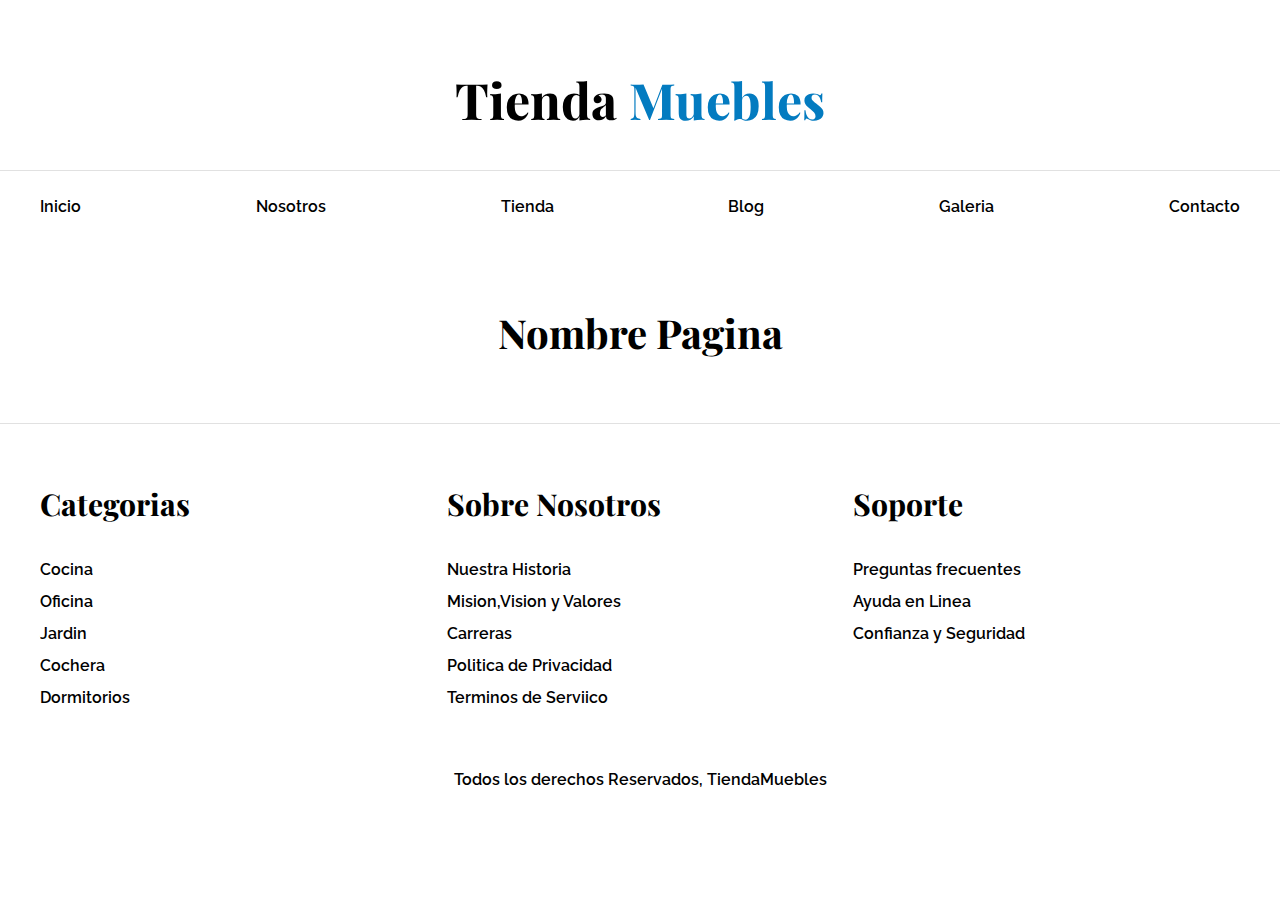
<file: base.html>
<!DOCTYPE html>
<html lang="en">
<head>
    <meta charset="UTF-8">
    <meta name="viewport" content="width=device-width, initial-scale=1.0">
    <link rel="stylesheet" href="css/normalize.css">
    <link rel="stylesheet" href="css/style.css">
    <title>Aprendiendo html</title>
</head>
<body>
    <header>
        <h1 class="nombre-sitio">Tienda <span>Muebles</span></h1>
    </header>
    <div class="contenedor-navegacion">
        <nav class="nav-principal contenedor">
            <a class="enlace" href="index.html">Inicio</a>
            <a class="enlace" href="nosotros.html">Nosotros</a>
            <a class="enlace" href="tienda.html">Tienda</a>
            <a class="enlace" href="blog.html">Blog</a>
            <a class="enlace" href="galeria.html">Galeria</a>
            <a class="enlace" href="contacto.html">Contacto</a>
        </nav>
    </div>
    <main class="contenido-principal contenedor">
        <!-- esto es la parte importante el main esto ayudara a los navegadores -->
        <h2 class="text-center">Nombre Pagina</h2>
    </main>

    <footer class="site-footer">
          <div class="grid-footer contenedor">
            <div >
                <h3>Categorias</h3>
                <nav class="footer-menu">
                    <a href="">Cocina</a>
                    <a href="">Oficina</a>
                    <a href="">Jardin</a>
                    <a href="">Cochera</a>
                    <a href="">Dormitorios</a>
                </nav>
            </div>
            <div >
                <h3>Sobre Nosotros</h3>
                <nav class="footer-menu">
                    <a href="">Nuestra Historia</a>
                    <a href="">Mision,Vision y Valores</a>
                    <a href="">Carreras</a>
                    <a href="">Politica de Privacidad</a>
                    <a href="">Terminos de Serviico</a>
                </nav>
            </div>
            <div>
                <h3>Soporte</h3>
                <nav class="footer-menu">
                    <a href="">Preguntas frecuentes</a>
                    <a href="">Ayuda en Linea</a>
                    <a href="">Confianza y Seguridad</a>
                </nav>
            </div>
          </div>
          <p class="copyright">Todos los derechos Reservados,
            TiendaMuebles</p>
    </footer>
</body>
</html>
</file>
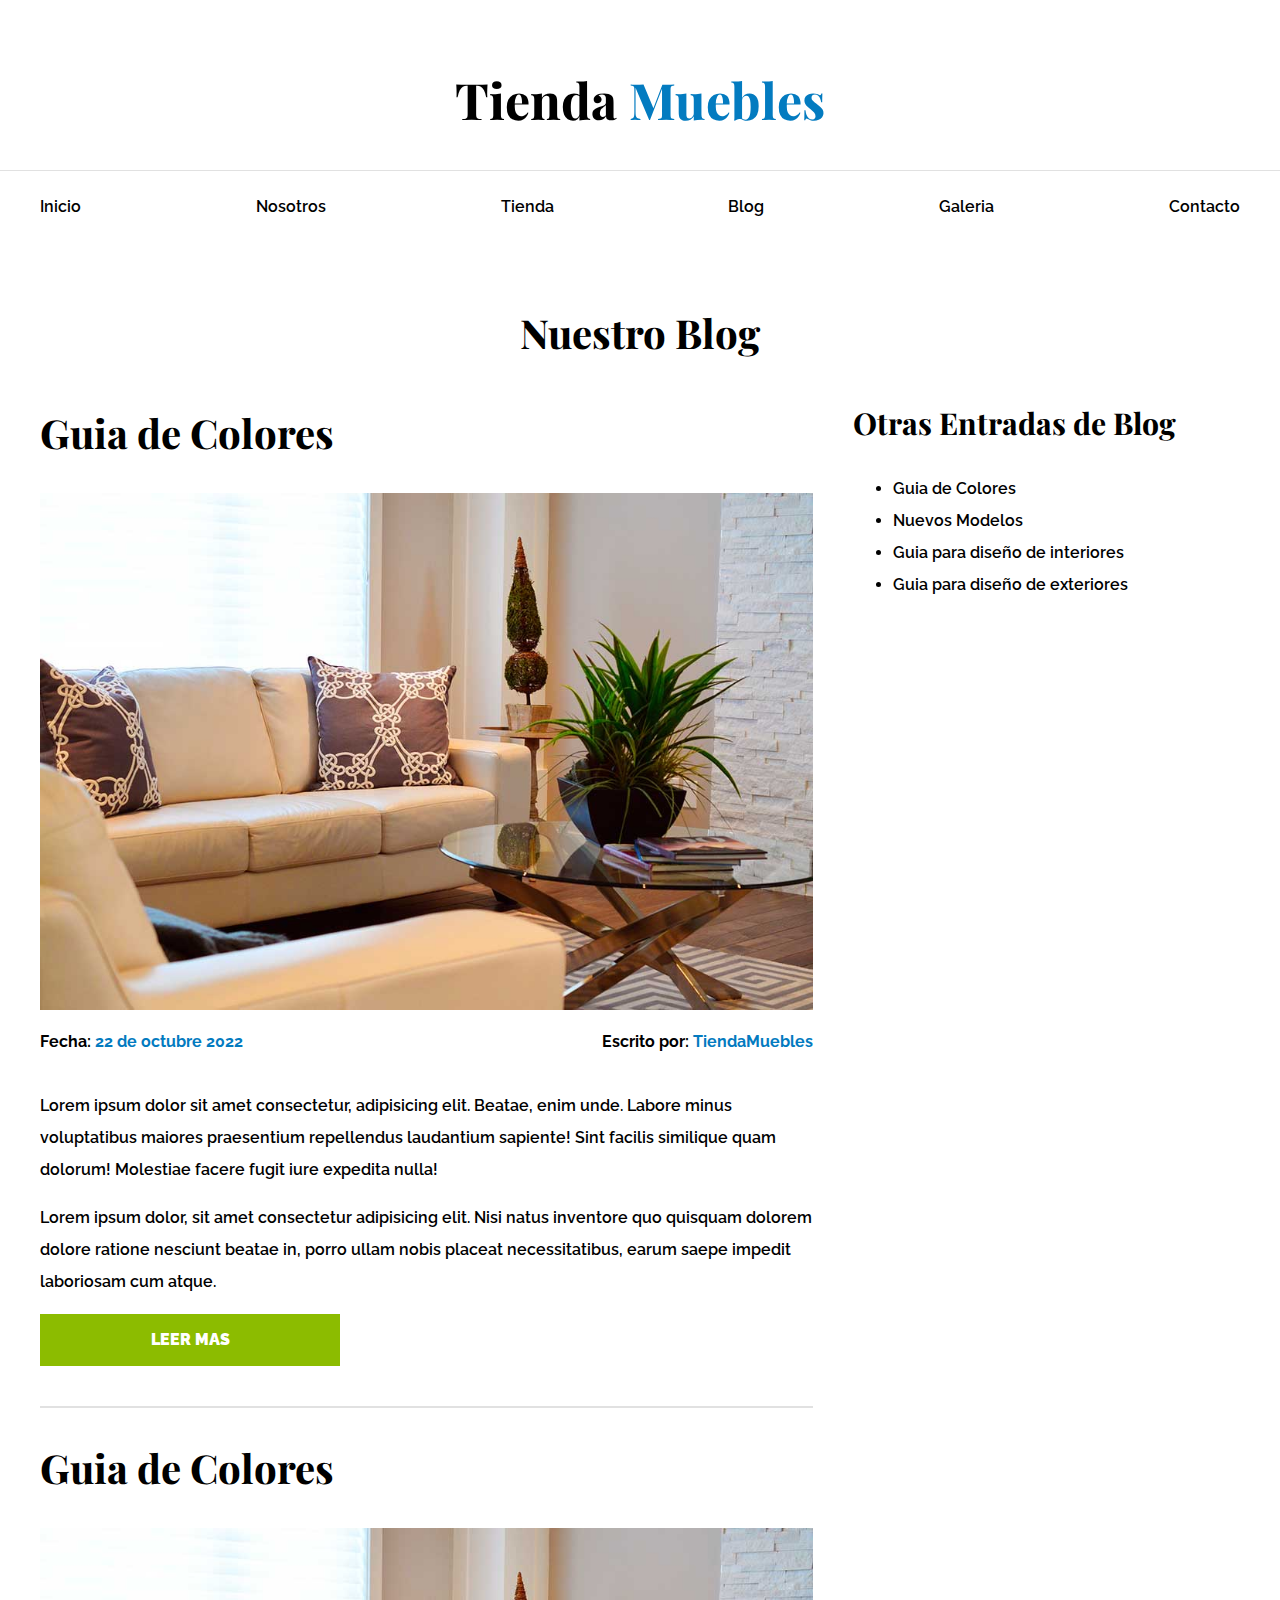
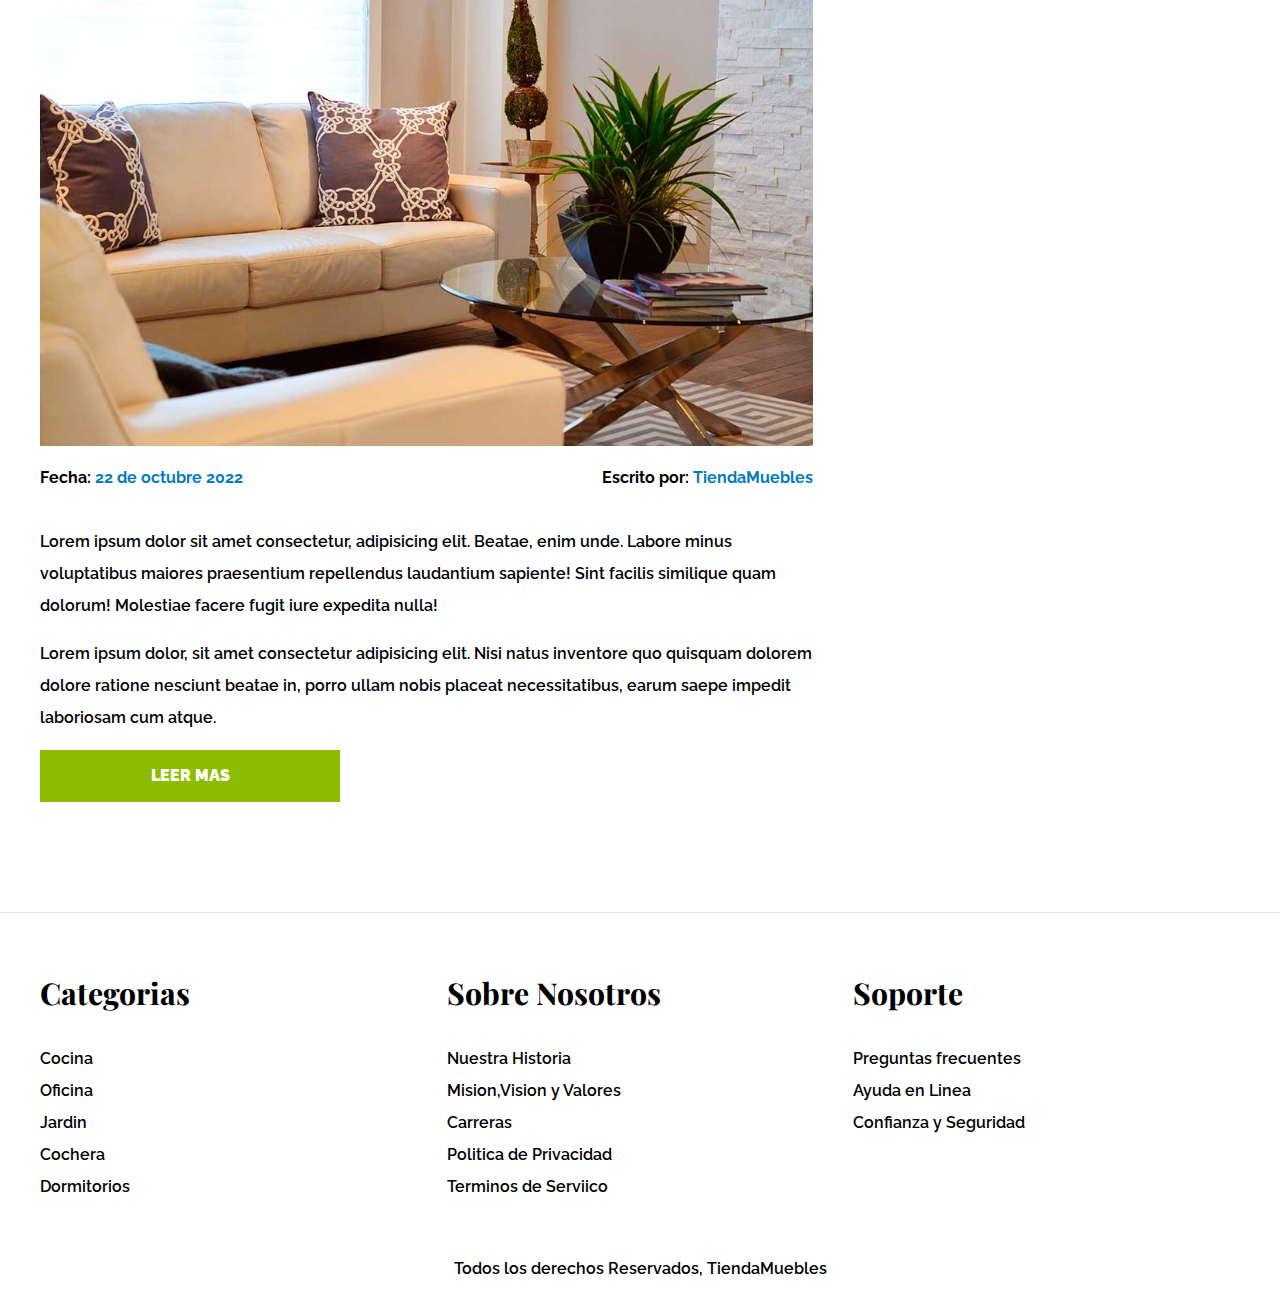
<file: blog.html>
<!DOCTYPE html>
<html lang="en">
<head>
    <meta charset="UTF-8">
    <meta name="viewport" content="width=device-width, initial-scale=1.0">
    <link rel="stylesheet" href="css/normalize.css">
    <link rel="stylesheet" href="css/style.css">
    <title>Aprendiendo html</title>
</head>
<body>
    <header>
        <h1 class="nombre-sitio">Tienda <span>Muebles</span></h1>
    </header>
    <div class="contenedor-navegacion">
        <nav class="nav-principal contenedor">
            <a class="enlace" href="index.html">Inicio</a>
            <a class="enlace" href="nosotros.html">Nosotros</a>
            <a class="enlace" href="tienda.html">Tienda</a>
            <a class="enlace" href="blog.html">Blog</a>
            <a class="enlace" href="galeria.html">Galeria</a>
            <a class="enlace" href="contacto.html">Contacto</a>
        </nav>
    </div>
    <main class="contenido-principal contenedor">
        <!-- esto es la parte importante el main esto ayudara a los navegadores -->
        <h2 class="text-center">Nuestro Blog</h2>
        <section class="contenedor-blog">
            <div class="blog">
                <article class="entrada">
                        <h2>Guia de Colores</h2>
                        <div class="imagen">
                            <img src="./Img/nosotros.jpg" alt="Imagen blog">
                        </div>
                        <div class="contenido-blog">
                            <div class="entrada-meta">
                                <p>Fecha: <span>22 de octubre 2022</span></p>
                                <p>Escrito por: <span>TiendaMuebles</span></p>
                            </div>
                            <div class="entrada-blog">
                                <p>Lorem ipsum dolor sit amet consectetur, adipisicing elit. Beatae, enim unde. Labore minus voluptatibus maiores praesentium repellendus laudantium sapiente! Sint facilis similique quam dolorum! Molestiae facere fugit iure expedita nulla!</p>
                                <p>Lorem ipsum dolor, sit amet consectetur adipisicing elit. Nisi natus inventore quo quisquam dolorem dolore ratione nesciunt beatae in, porro ullam nobis placeat necessitatibus, earum saepe impedit laboriosam cum atque.</p>
                            </div>
                            <a href="entrada.html" class="btn max-width-30">Leer mas</a>
                     </div>
                </article>
                
                <article class="entrada">
                    <h2>Guia de Colores</h2>
                    <div class="imagen">
                        <img src="./Img/nosotros.jpg" alt="Imagen blog">
                    </div>
                    <div class="contenido-blog">
                        <div class="entrada-meta">
                            <p>Fecha: <span>22 de octubre 2022</span></p>
                            <p>Escrito por: <span>TiendaMuebles</span></p>
                        </div>
                        <div class="entrada-blog">
                            <p>Lorem ipsum dolor sit amet consectetur, adipisicing elit. Beatae, enim unde. Labore minus voluptatibus maiores praesentium repellendus laudantium sapiente! Sint facilis similique quam dolorum! Molestiae facere fugit iure expedita nulla!</p>
                            <p>Lorem ipsum dolor, sit amet consectetur adipisicing elit. Nisi natus inventore quo quisquam dolorem dolore ratione nesciunt beatae in, porro ullam nobis placeat necessitatibus, earum saepe impedit laboriosam cum atque.</p>
                        </div>
                        <a href="entrada.html" class="btn max-width-30">Leer mas</a>
                    </div>
                </article>
            </div>
            <aside >
                 <h3>Otras Entradas de Blog</h3>
                 <ul>
                    <li> <a href="entrada.html">Guia de Colores</a></li>
                    <li> <a href="entrada.html">Nuevos Modelos</a></li>
                    <li> <a href="entrada.html">Guia para diseño de interiores</a></li>
                    <li> <a href="entrada.html">Guia para diseño de exteriores</a></li>
            </aside>
        </section>
    </main>

    <footer class="site-footer">
          <div class="grid-footer contenedor">
            <div >
                <h3>Categorias</h3>
                <nav class="footer-menu">
                    <a href="">Cocina</a>
                    <a href="">Oficina</a>
                    <a href="">Jardin</a>
                    <a href="">Cochera</a>
                    <a href="">Dormitorios</a>
                </nav>
            </div>
            <div >
                <h3>Sobre Nosotros</h3>
                <nav class="footer-menu">
                    <a href="">Nuestra Historia</a>
                    <a href="">Mision,Vision y Valores</a>
                    <a href="">Carreras</a>
                    <a href="">Politica de Privacidad</a>
                    <a href="">Terminos de Serviico</a>
                </nav>
            </div>
            <div>
                <h3>Soporte</h3>
                <nav class="footer-menu">
                    <a href="">Preguntas frecuentes</a>
                    <a href="">Ayuda en Linea</a>
                    <a href="">Confianza y Seguridad</a>
                </nav>
            </div>
          </div>
          <p class="copyright">Todos los derechos Reservados,
            TiendaMuebles</p>
    </footer>
</body>
</html>
</file>
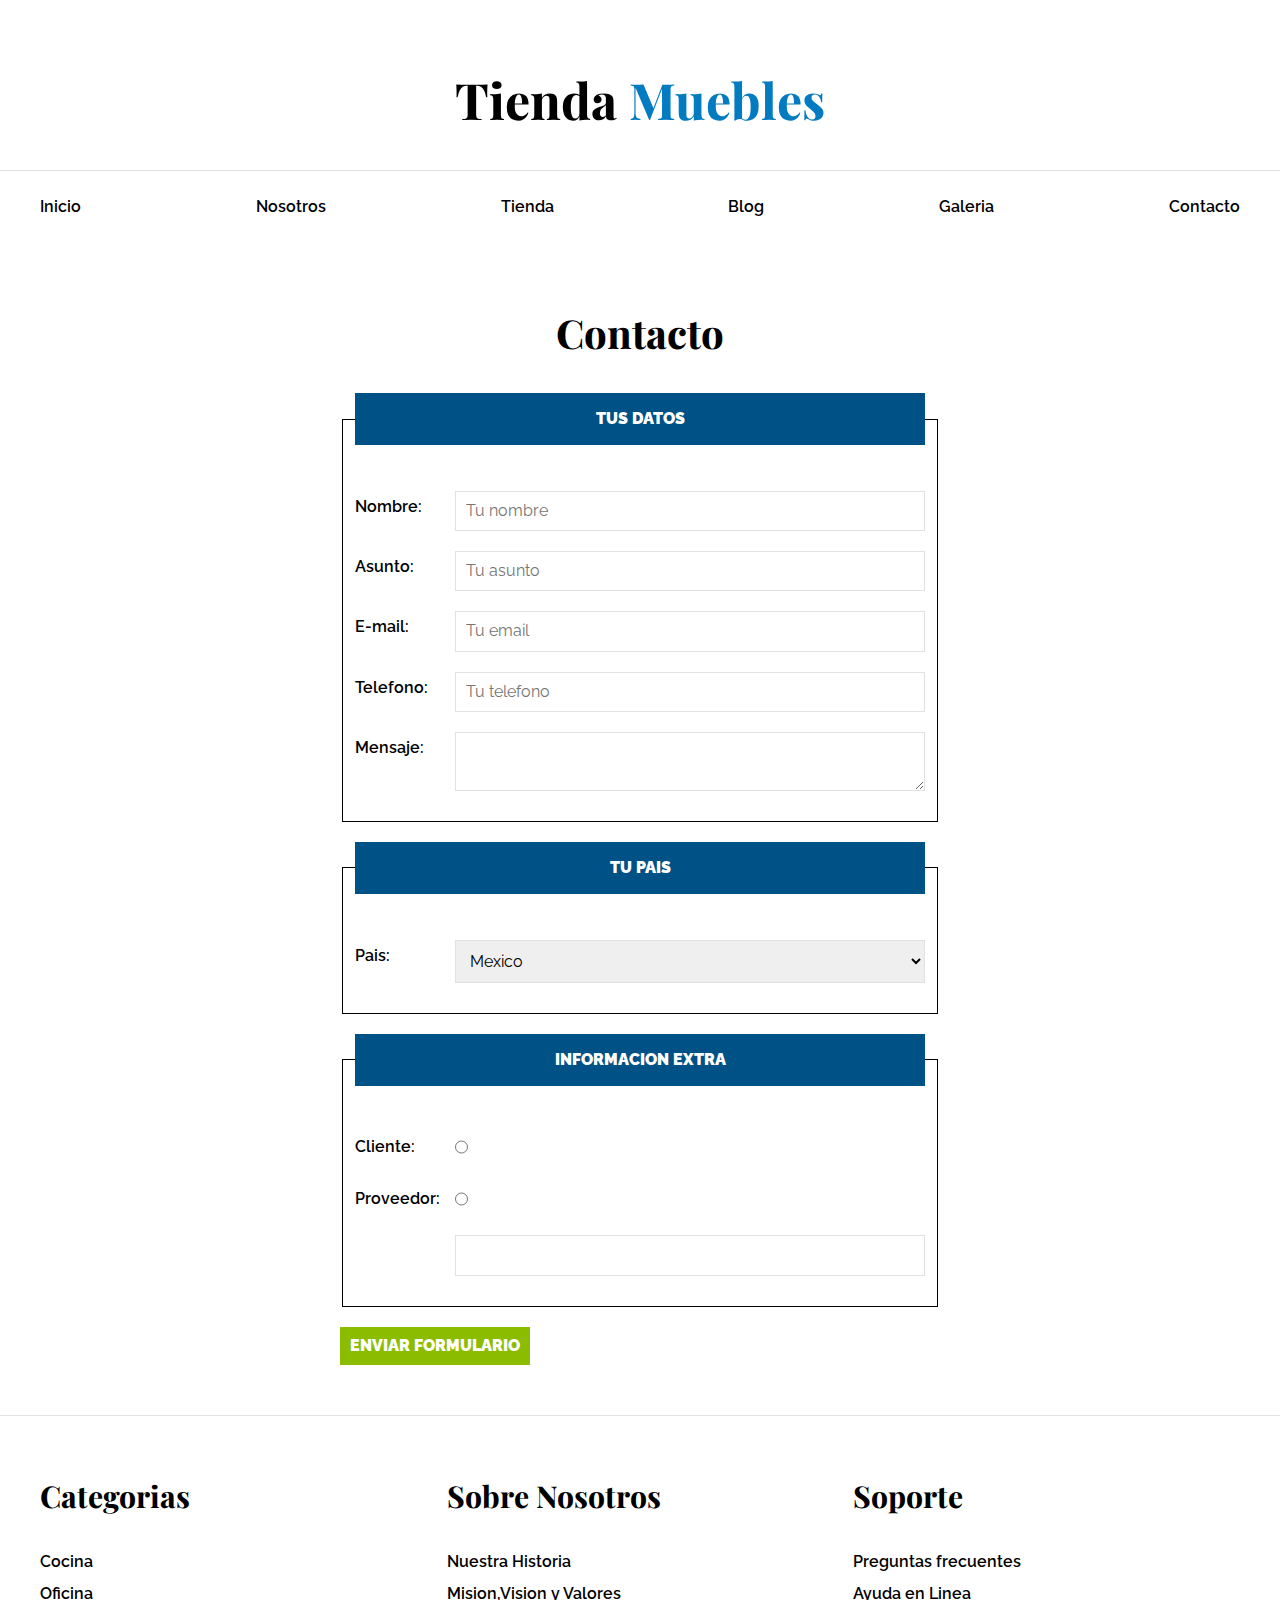
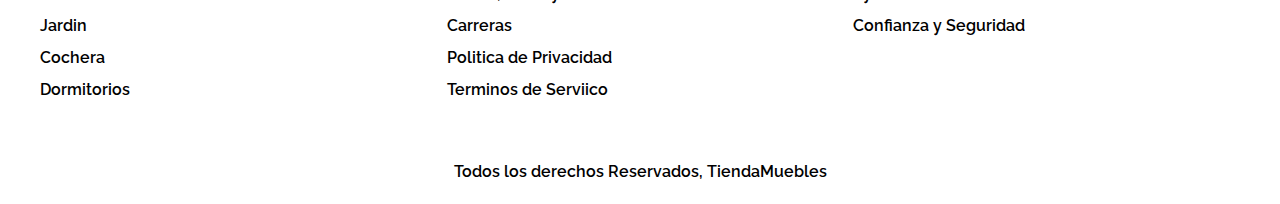
<file: contacto.html>
<!DOCTYPE html>
<html lang="en">
<head>
    <meta charset="UTF-8">
    <meta name="viewport" content="width=device-width, initial-scale=1.0">
    <link rel="stylesheet" href="css/normalize.css">
    <link rel="stylesheet" href="css/style.css">
    <title>Aprendiendo html</title>
</head>
<body>
    <header>
        <h1 class="nombre-sitio">Tienda <span>Muebles</span></h1>
    </header>
    <div class="contenedor-navegacion">
        <nav class="nav-principal contenedor">
            <a class="enlace" href="index.html">Inicio</a>
            <a class="enlace" href="nosotros.html">Nosotros</a>
            <a class="enlace" href="tienda.html">Tienda</a>
            <a class="enlace" href="blog.html">Blog</a>
            <a class="enlace" href="galeria.html">Galeria</a>
            <a class="enlace" href="contacto.html">Contacto</a>
        </nav>
    </div>
    <main class="contenido-principal contenedor">
        <!-- esto es la parte importante el main esto ayudara a los navegadores -->
        <h2 class="text-center">Contacto</h2>
        <form class="formulario">
            <fieldset>
                <legend>tus datos</legend>
                <div class="campo">
                    <label for="nombre">Nombre:</label>
                    <input id="nombre" type="text" placeholder="Tu nombre" required>
                </div>
                <div class="campo">
                    <label for="asunto">Asunto:</label>
                    <input id="asunto" type="text" placeholder="Tu asunto">
                </div>
                <div class="campo">
                    <label for="email">E-mail:</label>
                    <input id="email" type="email" placeholder="Tu email">
                </div>
                <div class="campo">
                    <label for="tel">Telefono:</label>
                    <input id="tel" type="tel" placeholder="Tu telefono">
                </div>
                <div class="campo">
                    <label for="mensaje">Mensaje:</label>
                    <textarea name="mensaje" id="mensaje">

                    </textarea>
                </div>
            </fieldset>
            <fieldset>
                <legend>Tu pais</legend>
                <div class="campo">
                    <label for="pais">Pais:</label>
                    <select id="pais">
                        <option disabled>--seleccione--</option>
                        <option value="mx" selected>Mexico</option>
                        <option value="ar" >Argentina</option>
                        <option value="co">Colombia</option>
                        <option value="cl">Chile</option>
                    </select>
                </div>
            </fieldset>
            <fieldset>
             <legend>Informacion extra</legend>
             <div class="campo">
                <label for="cliente">Cliente:</label>
                <input type="radio" id="cliente" name="tipo" value="cliente">
             </div>
             <div class="campo">
                 <label for="proveedor">Proveedor:</label>
                 <input id="proveedor" type="radio" name="tipo" value="proveedor">
             </div>
             <div class="campo">
                <label for="categoria"Categoria de Interes></label>
                <input list="categorias" name="categorias">
                <datalist id="categorias">
                        <option value="Cocina">
                        <option value="Exterior">
                        <option value="Recamaras">
                        <option value="Oficina">    
                </datalist>
             </div>
            </fieldset>
            <input type="submit" class="btn" value="Enviar Formulario">
        </form>
    </main>

    <footer class="site-footer">
          <div class="grid-footer contenedor">
            <div >
                <h3>Categorias</h3>
                <nav class="footer-menu">
                    <a href="">Cocina</a>
                    <a href="">Oficina</a>
                    <a href="">Jardin</a>
                    <a href="">Cochera</a>
                    <a href="">Dormitorios</a>
                </nav>
            </div>
            <div >
                <h3>Sobre Nosotros</h3>
                <nav class="footer-menu">
                    <a href="">Nuestra Historia</a>
                    <a href="">Mision,Vision y Valores</a>
                    <a href="">Carreras</a>
                    <a href="">Politica de Privacidad</a>
                    <a href="">Terminos de Serviico</a>
                </nav>
            </div>
            <div>
                <h3>Soporte</h3>
                <nav class="footer-menu">
                    <a href="">Preguntas frecuentes</a>
                    <a href="">Ayuda en Linea</a>
                    <a href="">Confianza y Seguridad</a>
                </nav>
            </div>
          </div>
          <p class="copyright">Todos los derechos Reservados,
            TiendaMuebles</p>
    </footer>
</body>
</html>
</file>
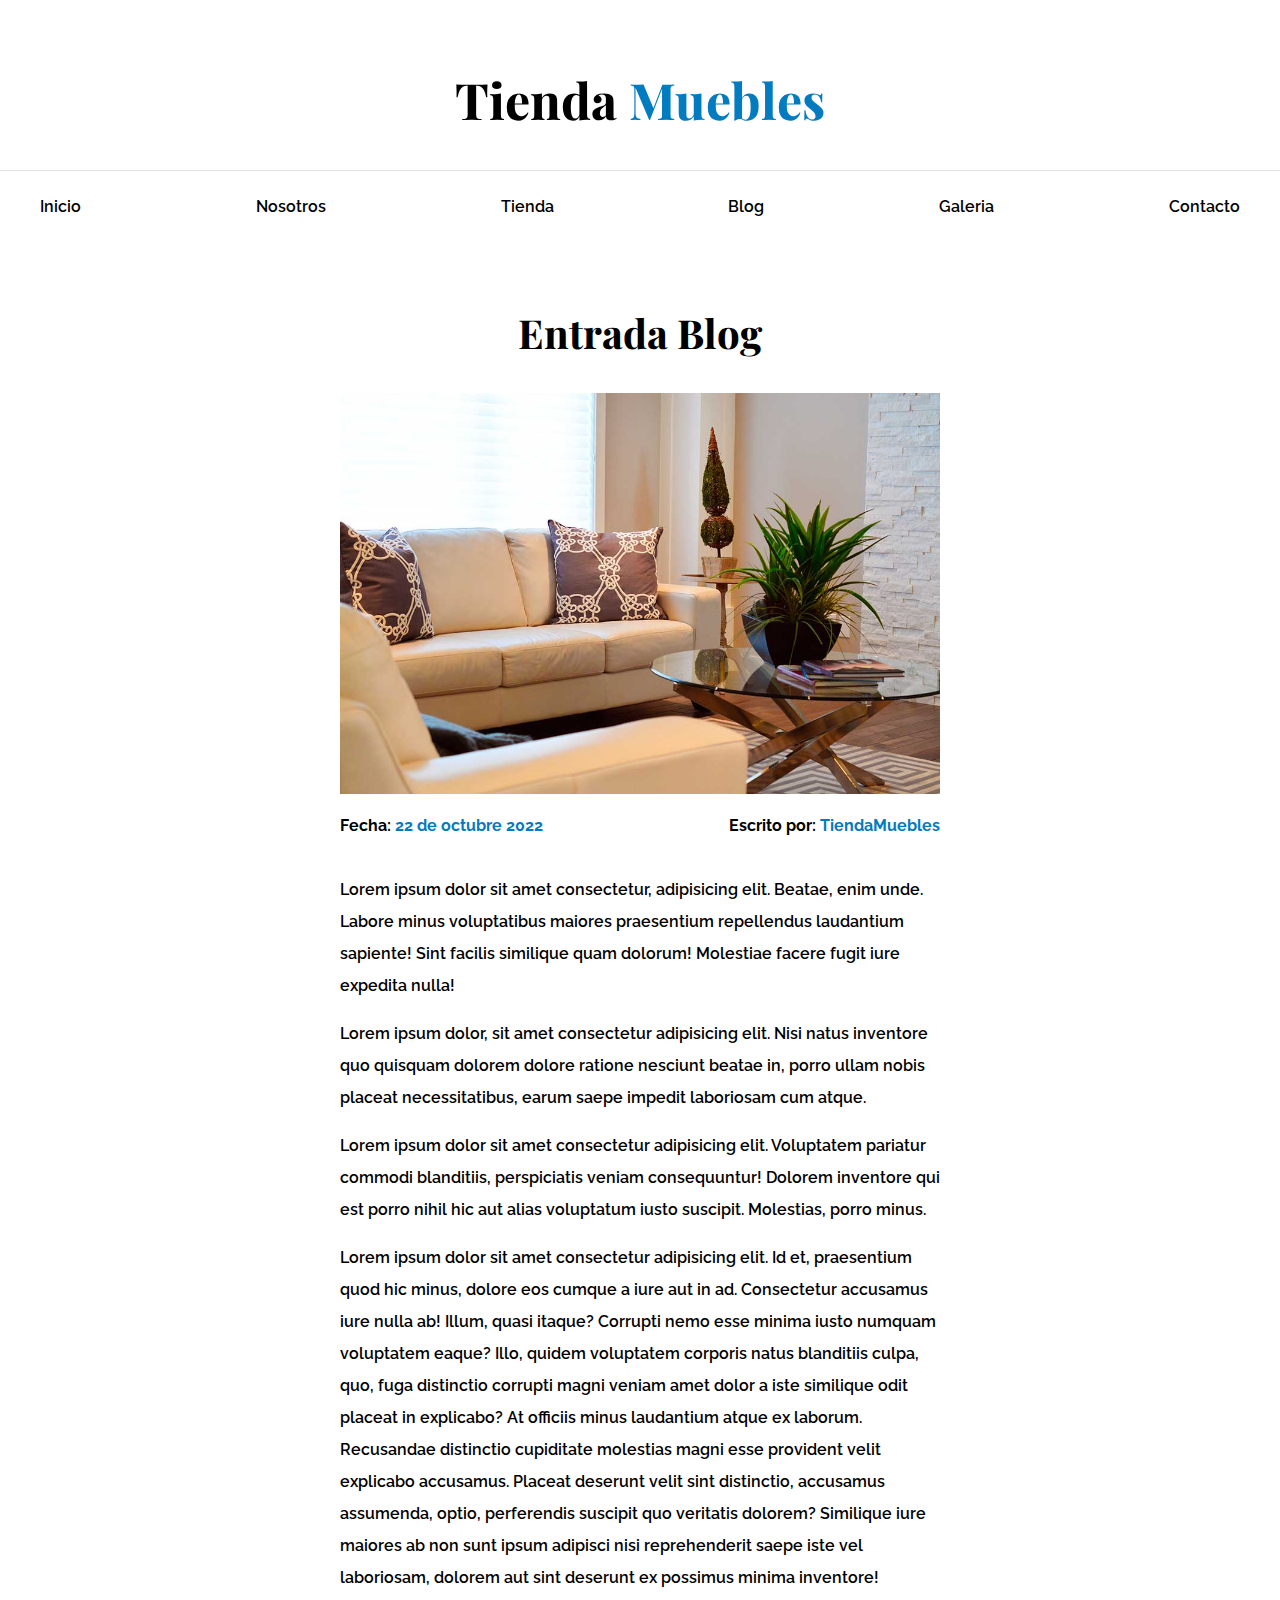
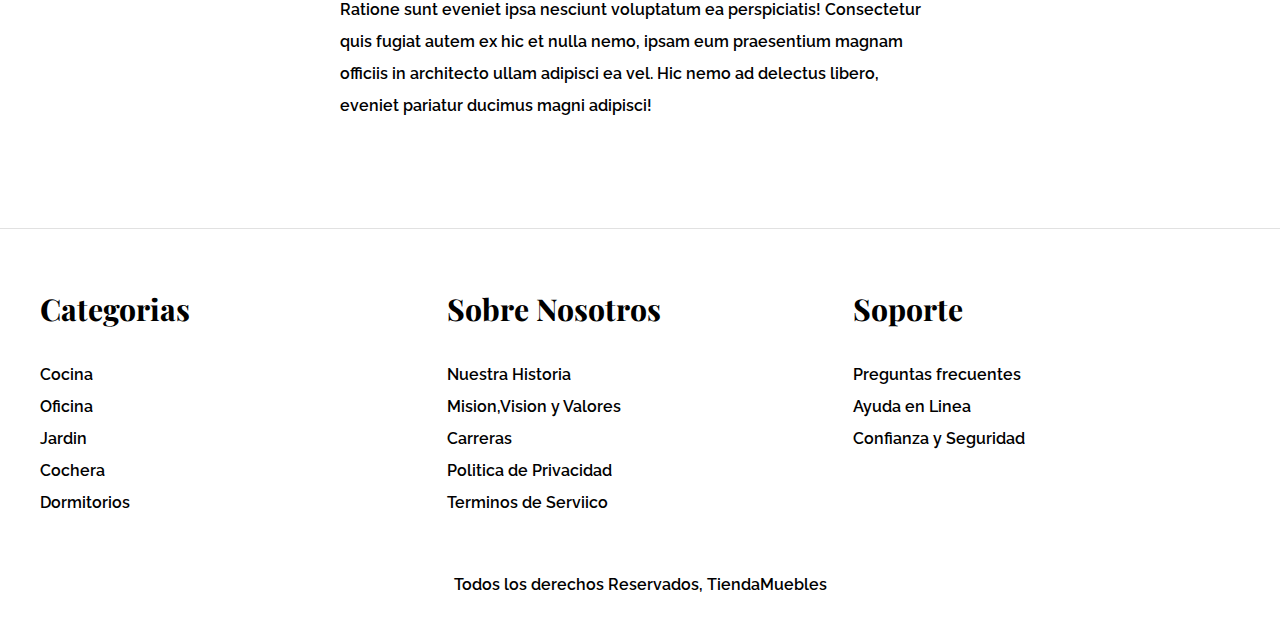
<file: entrada.html>
<!DOCTYPE html>
<html lang="en">
<head>
    <meta charset="UTF-8">
    <meta name="viewport" content="width=device-width, initial-scale=1.0">
    <link rel="stylesheet" href="css/normalize.css">
    <link rel="stylesheet" href="css/style.css">
    <title>Aprendiendo html</title>
</head>
<body>
    <header>
        <h1 class="nombre-sitio">Tienda <span>Muebles</span></h1>
    </header>
    <div class="contenedor-navegacion">
        <nav class="nav-principal contenedor">
            <a class="enlace" href="index.html">Inicio</a>
            <a class="enlace" href="nosotros.html">Nosotros</a>
            <a class="enlace" href="tienda.html">Tienda</a>
            <a class="enlace" href="blog.html">Blog</a>
            <a class="enlace" href="galeria.html">Galeria</a>
            <a class="enlace" href="contacto.html">Contacto</a>
        </nav>
    </div>
    <main class="contenido-principal contenedor">
        <!-- esto es la parte importante el main esto ayudara a los navegadores -->
        <h2 class="text-center">Entrada Blog</h2>
        <article class="entrada contenido-entrada-blog">
            <div class="imagen">
                <img src="./Img/nosotros.jpg" alt="Imagen blog">
            </div>
            <div class="entrada-meta">
                <p>Fecha: <span>22 de octubre 2022</span></p>
                <p>Escrito por: <span>TiendaMuebles</span></p>
            </div>
            <div class="entrada-blog">
                <p>Lorem ipsum dolor sit amet consectetur, adipisicing elit. Beatae, enim unde. Labore minus voluptatibus maiores praesentium repellendus laudantium sapiente! Sint facilis similique quam dolorum! Molestiae facere fugit iure expedita nulla!</p>
                <p>Lorem ipsum dolor, sit amet consectetur adipisicing elit. Nisi natus inventore quo quisquam dolorem dolore ratione nesciunt beatae in, porro ullam nobis placeat necessitatibus, earum saepe impedit laboriosam cum atque.</p>
                <p>Lorem ipsum dolor sit amet consectetur adipisicing elit. Voluptatem pariatur commodi blanditiis, perspiciatis veniam consequuntur! Dolorem inventore qui est porro nihil hic aut alias voluptatum iusto suscipit. Molestias, porro minus.</p>
                <p>Lorem ipsum dolor sit amet consectetur adipisicing elit. Id et, praesentium quod hic minus, dolore eos cumque a iure aut in ad. Consectetur accusamus iure nulla ab! Illum, quasi itaque?
                Corrupti nemo esse minima iusto numquam voluptatem eaque? Illo, quidem voluptatem corporis natus blanditiis culpa, quo, fuga distinctio corrupti magni veniam amet dolor a iste similique odit placeat in explicabo?
                At officiis minus laudantium atque ex laborum. Recusandae distinctio cupiditate molestias magni esse provident velit explicabo accusamus. Placeat deserunt velit sint distinctio, accusamus assumenda, optio, perferendis suscipit quo veritatis dolorem?
                Similique iure maiores ab non sunt ipsum adipisci nisi reprehenderit saepe iste vel laboriosam, dolorem aut sint deserunt ex possimus minima inventore! Ratione sunt eveniet ipsa nesciunt voluptatum ea perspiciatis!
                Consectetur quis fugiat autem ex hic et nulla nemo, ipsam eum praesentium magnam officiis in architecto ullam adipisci ea vel. Hic nemo ad delectus libero, eveniet pariatur ducimus magni adipisci!</p>
            </div>
        </article>
    </main>

    <footer class="site-footer">
          <div class="grid-footer contenedor">
            <div >
                <h3>Categorias</h3>
                <nav class="footer-menu">
                    <a href="">Cocina</a>
                    <a href="">Oficina</a>
                    <a href="">Jardin</a>
                    <a href="">Cochera</a>
                    <a href="">Dormitorios</a>
                </nav>
            </div>
            <div >
                <h3>Sobre Nosotros</h3>
                <nav class="footer-menu">
                    <a href="">Nuestra Historia</a>
                    <a href="">Mision,Vision y Valores</a>
                    <a href="">Carreras</a>
                    <a href="">Politica de Privacidad</a>
                    <a href="">Terminos de Serviico</a>
                </nav>
            </div>
            <div>
                <h3>Soporte</h3>
                <nav class="footer-menu">
                    <a href="">Preguntas frecuentes</a>
                    <a href="">Ayuda en Linea</a>
                    <a href="">Confianza y Seguridad</a>
                </nav>
            </div>
          </div>
          <p class="copyright">Todos los derechos Reservados,
            TiendaMuebles</p>
    </footer>
</body>
</html>
</file>
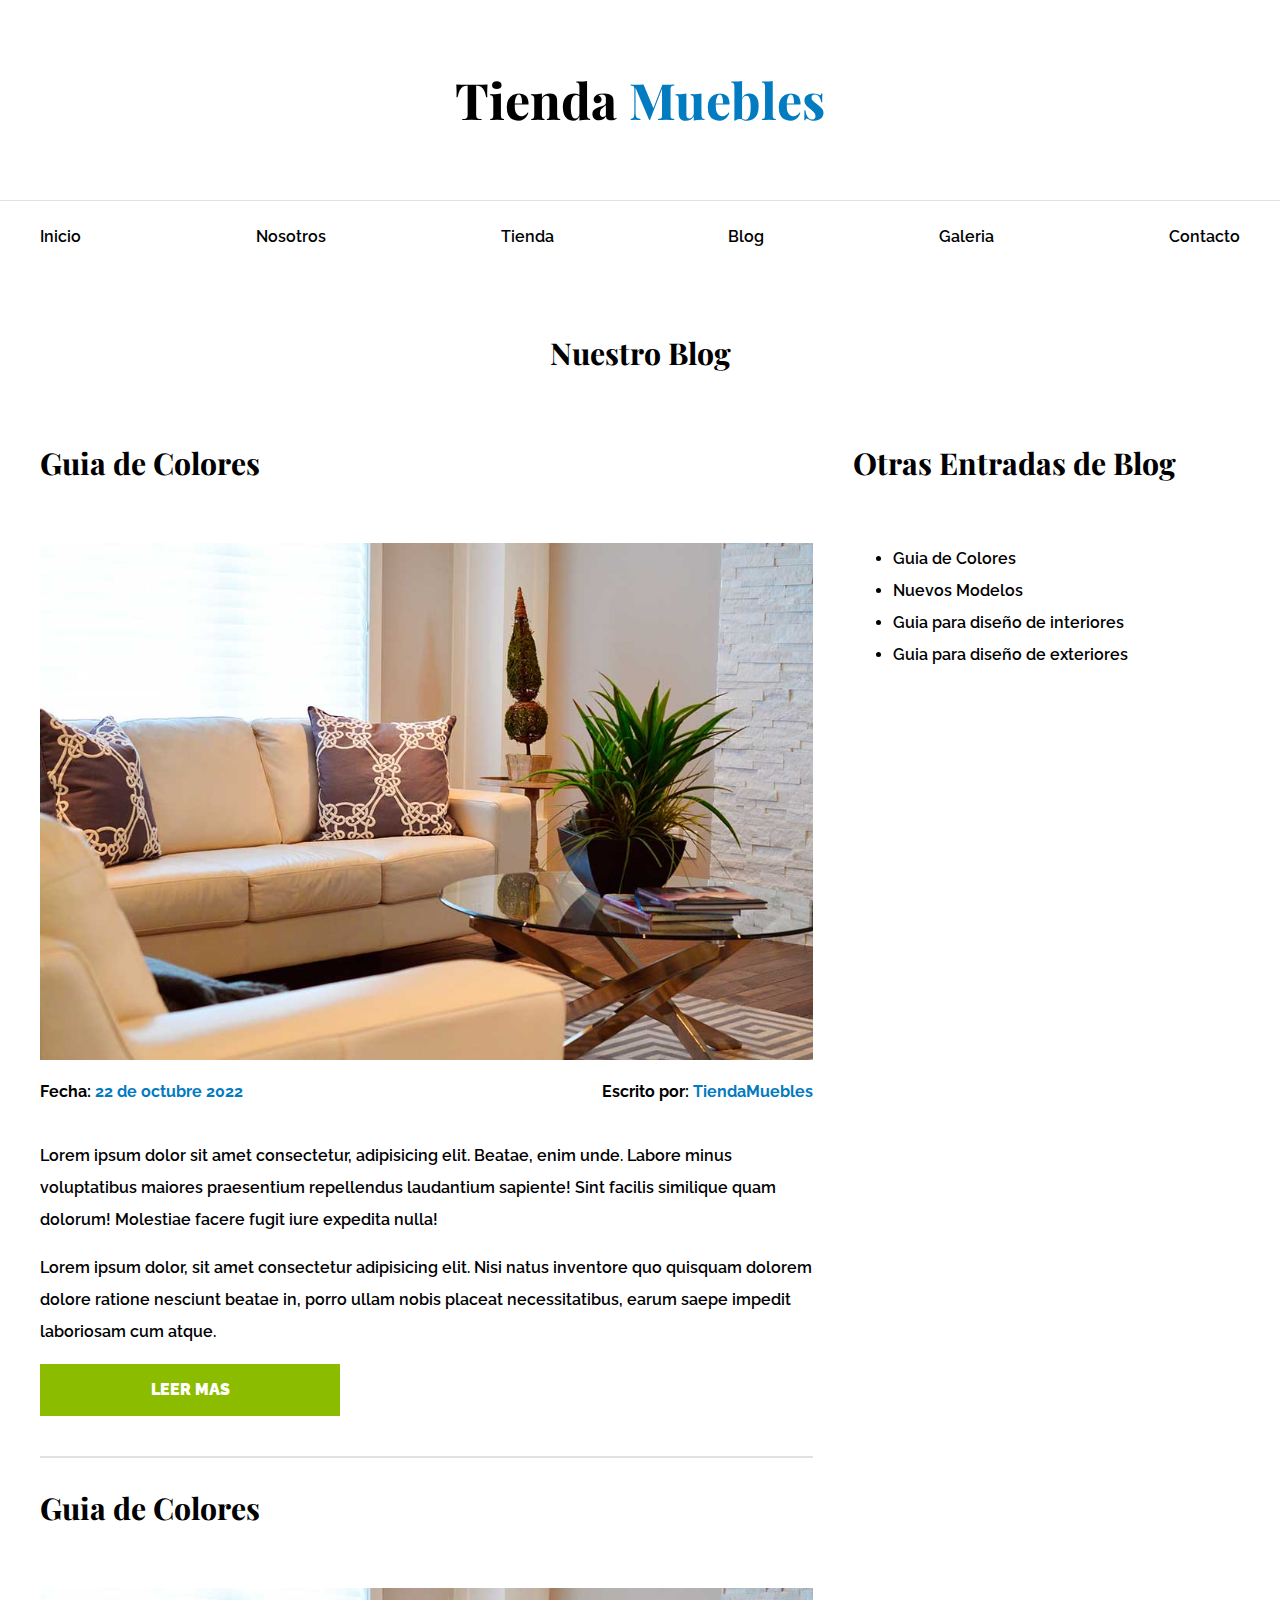
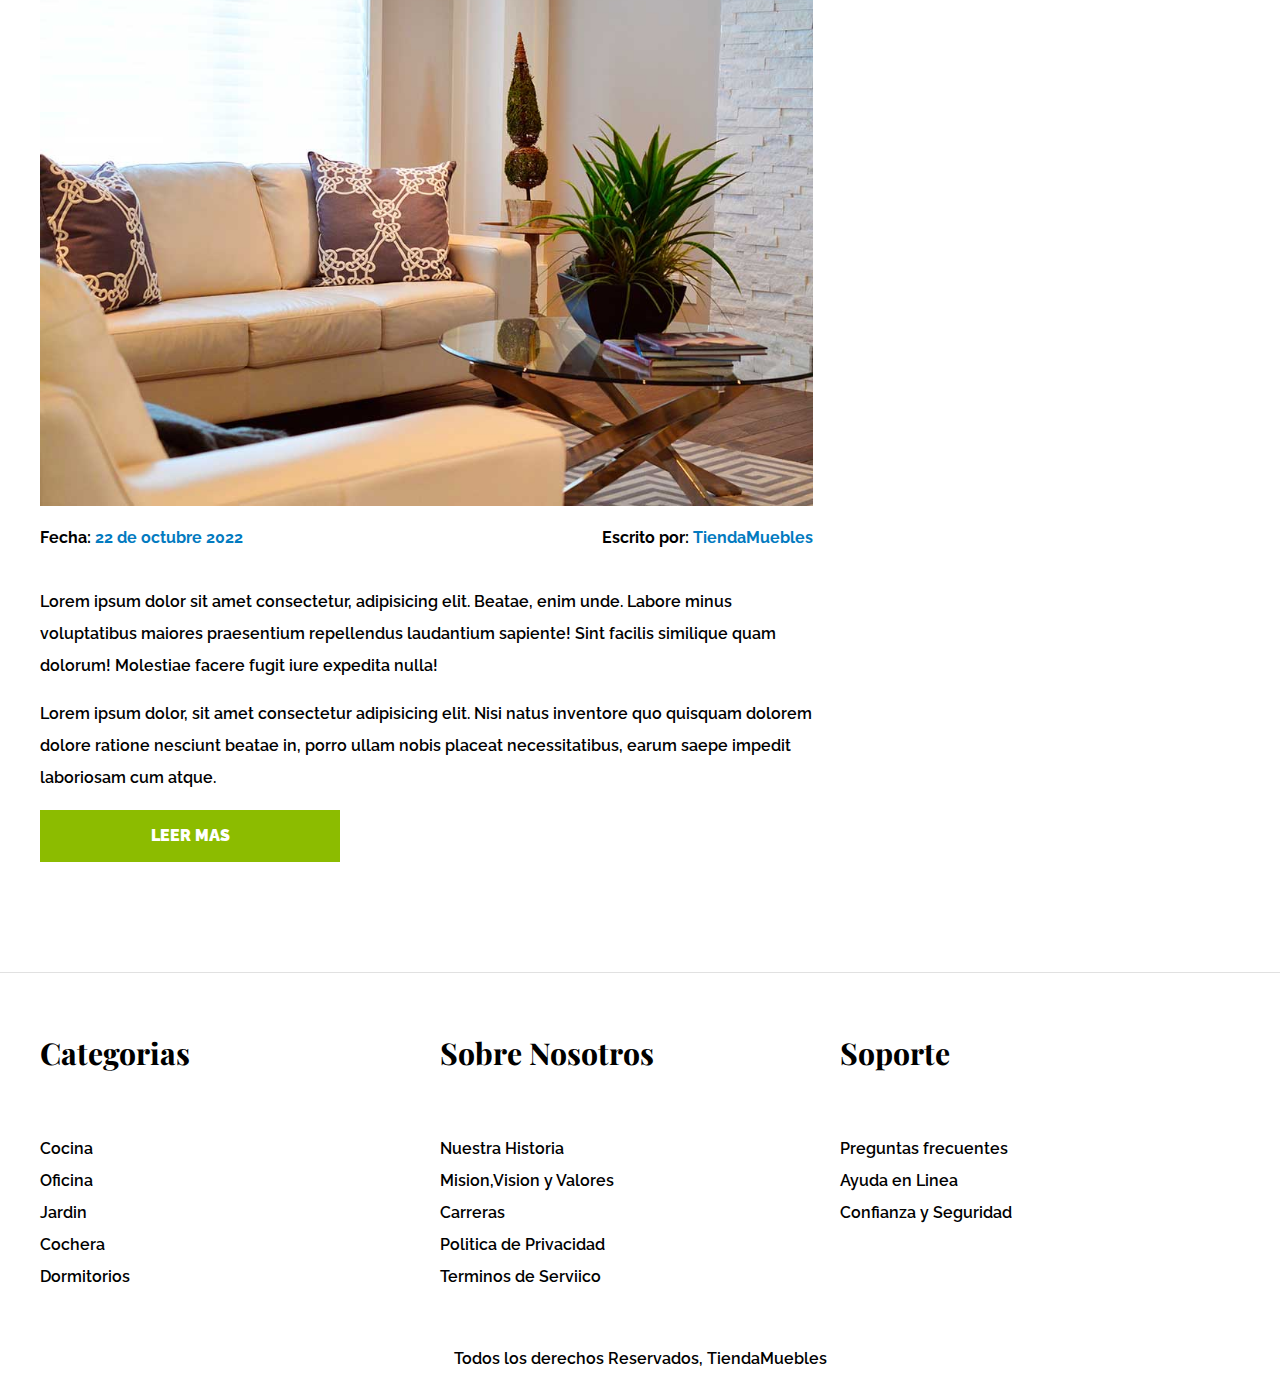
<file: ecommerce-muebleria/blog.html>
<!DOCTYPE html>
<html lang="en">
<head>
    <meta charset="UTF-8">
    <meta name="viewport" content="width=device-width, initial-scale=1.0">
    <link rel="stylesheet" href="css/normalize.css">
    <link rel="stylesheet" href="css/style.css">
    <title>Aprendiendo html</title>
</head>
<body>
    <header>
        <h1 class="nombre-sitio">Tienda <span>Muebles</span></h1>
    </header>
    <div class="contenedor-navegacion">
        <nav class="nav-principal contenedor">
            <a class="enlace" href="index.html">Inicio</a>
            <a class="enlace" href="nosotros.html">Nosotros</a>
            <a class="enlace" href="tienda.html">Tienda</a>
            <a class="enlace" href="blog.html">Blog</a>
            <a class="enlace" href="galeria.html">Galeria</a>
            <a class="enlace" href="contacto.html">Contacto</a>
        </nav>
    </div>
    <main class="contenido-principal contenedor">
        <!-- esto es la parte importante el main esto ayudara a los navegadores -->
        <h2 class="text-center">Nuestro Blog</h2>
        <section class="contenedor-blog">
            <div class="blog">
                <article class="entrada">
                        <h2>Guia de Colores</h2>
                        <div class="imagen">
                            <img src="./Img/nosotros.jpg" alt="Imagen blog">
                        </div>
                        <div class="entrada-meta">
                            <p>Fecha: <span>22 de octubre 2022</span></p>
                            <p>Escrito por: <span>TiendaMuebles</span></p>
                        </div>
                        <div class="entrada-blog">
                            <p>Lorem ipsum dolor sit amet consectetur, adipisicing elit. Beatae, enim unde. Labore minus voluptatibus maiores praesentium repellendus laudantium sapiente! Sint facilis similique quam dolorum! Molestiae facere fugit iure expedita nulla!</p>
                            <p>Lorem ipsum dolor, sit amet consectetur adipisicing elit. Nisi natus inventore quo quisquam dolorem dolore ratione nesciunt beatae in, porro ullam nobis placeat necessitatibus, earum saepe impedit laboriosam cum atque.</p>
                        </div>
                        <a href="entrada.html" class="btn max-width-30">Leer mas</a>
                </article>
                
                <article class="entrada">
                    <h2>Guia de Colores</h2>
                    <div class="imagen">
                        <img src="./Img/nosotros.jpg" alt="Imagen blog">
                    </div>
                    <div class="entrada-meta">
                        <p>Fecha: <span>22 de octubre 2022</span></p>
                        <p>Escrito por: <span>TiendaMuebles</span></p>
                    </div>
                    <div class="entrada-blog">
                        <p>Lorem ipsum dolor sit amet consectetur, adipisicing elit. Beatae, enim unde. Labore minus voluptatibus maiores praesentium repellendus laudantium sapiente! Sint facilis similique quam dolorum! Molestiae facere fugit iure expedita nulla!</p>
                        <p>Lorem ipsum dolor, sit amet consectetur adipisicing elit. Nisi natus inventore quo quisquam dolorem dolore ratione nesciunt beatae in, porro ullam nobis placeat necessitatibus, earum saepe impedit laboriosam cum atque.</p>
                    </div>
                    <a href="entrada.html" class="btn max-width-30">Leer mas</a>
                </article>
            </div>
            <aside >
                 <h3>Otras Entradas de Blog</h3>
                 <ul>
                    <li> <a href="entrada.html">Guia de Colores</a></li>
                    <li> <a href="entrada.html">Nuevos Modelos</a></li>
                    <li> <a href="entrada.html">Guia para diseño de interiores</a></li>
                    <li> <a href="entrada.html">Guia para diseño de exteriores</a></li>
            </aside>
        </section>
    </main>

    <footer class="site-footer">
          <div class="grid-footer contenedor">
            <div >
                <h3>Categorias</h3>
                <nav class="footer-menu">
                    <a href="">Cocina</a>
                    <a href="">Oficina</a>
                    <a href="">Jardin</a>
                    <a href="">Cochera</a>
                    <a href="">Dormitorios</a>
                </nav>
            </div>
            <div >
                <h3>Sobre Nosotros</h3>
                <nav class="footer-menu">
                    <a href="">Nuestra Historia</a>
                    <a href="">Mision,Vision y Valores</a>
                    <a href="">Carreras</a>
                    <a href="">Politica de Privacidad</a>
                    <a href="">Terminos de Serviico</a>
                </nav>
            </div>
            <div>
                <h3>Soporte</h3>
                <nav class="footer-menu">
                    <a href="">Preguntas frecuentes</a>
                    <a href="">Ayuda en Linea</a>
                    <a href="">Confianza y Seguridad</a>
                </nav>
            </div>
          </div>
          <p class="copyright">Todos los derechos Reservados,
            TiendaMuebles</p>
    </footer>
</body>
</html>
</file>
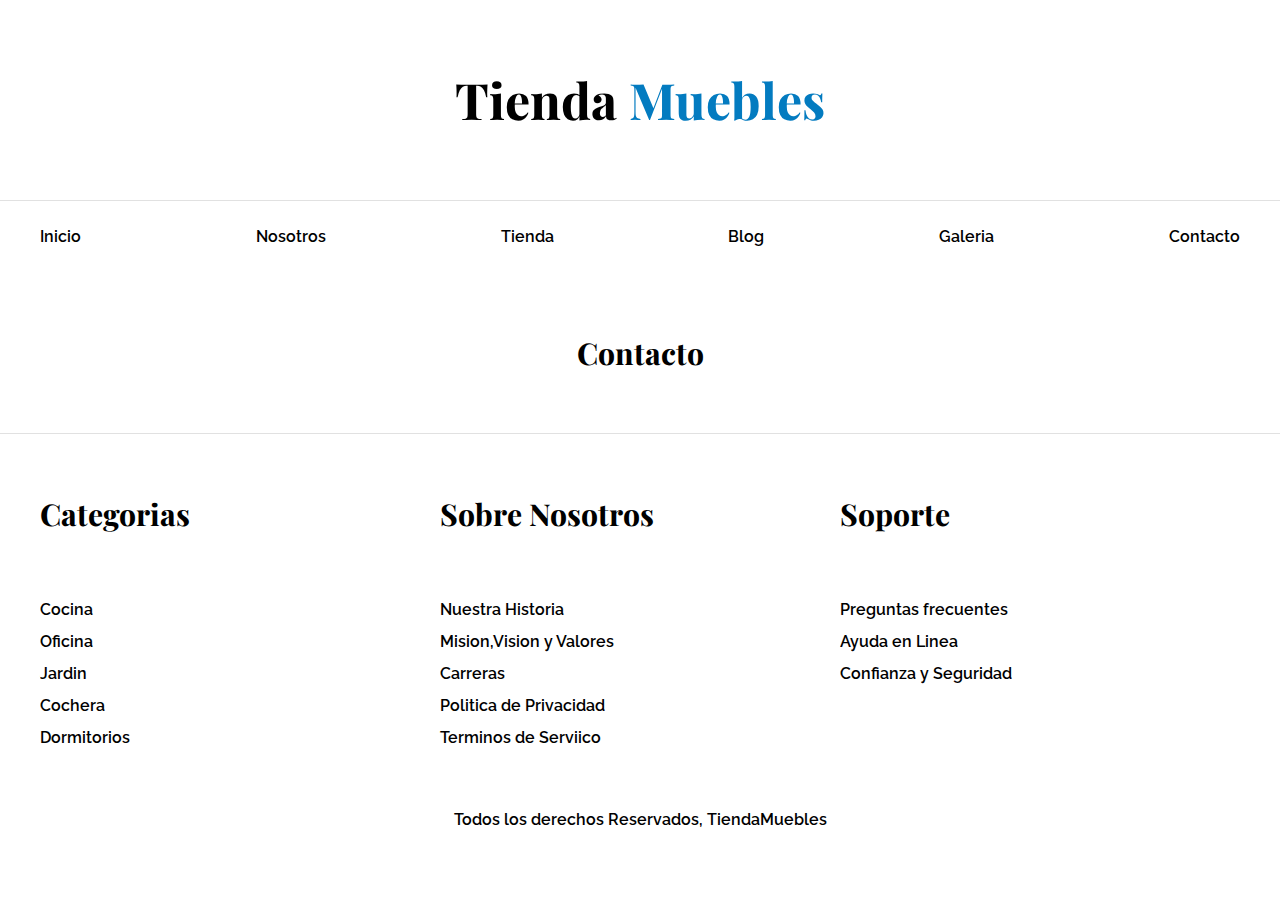
<file: ecommerce-muebleria/contacto.html>
<!DOCTYPE html>
<html lang="en">
<head>
    <meta charset="UTF-8">
    <meta name="viewport" content="width=device-width, initial-scale=1.0">
    <link rel="stylesheet" href="css/normalize.css">
    <link rel="stylesheet" href="css/style.css">
    <title>Aprendiendo html</title>
</head>
<body>
    <header>
        <h1 class="nombre-sitio">Tienda <span>Muebles</span></h1>
    </header>
    <div class="contenedor-navegacion">
        <nav class="nav-principal contenedor">
            <a class="enlace" href="index.html">Inicio</a>
            <a class="enlace" href="nosotros.html">Nosotros</a>
            <a class="enlace" href="tienda.html">Tienda</a>
            <a class="enlace" href="blog.html">Blog</a>
            <a class="enlace" href="galeria.html">Galeria</a>
            <a class="enlace" href="contacto.html">Contacto</a>
        </nav>
    </div>
    <main class="contenido-principal contenedor">
        <!-- esto es la parte importante el main esto ayudara a los navegadores -->
        <h2 class="text-center">Contacto</h2>
    </main>

    <footer class="site-footer">
          <div class="grid-footer contenedor">
            <div >
                <h3>Categorias</h3>
                <nav class="footer-menu">
                    <a href="">Cocina</a>
                    <a href="">Oficina</a>
                    <a href="">Jardin</a>
                    <a href="">Cochera</a>
                    <a href="">Dormitorios</a>
                </nav>
            </div>
            <div >
                <h3>Sobre Nosotros</h3>
                <nav class="footer-menu">
                    <a href="">Nuestra Historia</a>
                    <a href="">Mision,Vision y Valores</a>
                    <a href="">Carreras</a>
                    <a href="">Politica de Privacidad</a>
                    <a href="">Terminos de Serviico</a>
                </nav>
            </div>
            <div>
                <h3>Soporte</h3>
                <nav class="footer-menu">
                    <a href="">Preguntas frecuentes</a>
                    <a href="">Ayuda en Linea</a>
                    <a href="">Confianza y Seguridad</a>
                </nav>
            </div>
          </div>
          <p class="copyright">Todos los derechos Reservados,
            TiendaMuebles</p>
    </footer>
</body>
</html>
</file>
<file: css/style.css>
@import url('https://fonts.googleapis.com/css2?family=Playfair+Display:ital,wght@0,400..900;1,400..900&family=Raleway:ital,wght@0,100..900;1,100..900&display=swap');
/* con esto ya no nos preocupamos con cosas inesperadas */
html{
    box-sizing: border-box;
    /*1rem= 10px*/
    font-size: 62.5%;
}
*,*:before,*:after{
    /* usando el border box respeta
    el tamaño del width
    antes se usaba ahora ya no
    */
    /* box-sizing: border-box; */
    box-sizing: inherit;
}
body{
    font-family: "Raleway", sans-serif;
    /*agregamos font-size para que la base
    sea 1.6rem*/
    font-size: 1.6rem;
    font-optical-sizing: auto; 
    font-weight: 600;
    font-style: normal;
    /*espacio de una parrafo a otro*/
    line-height: 2;
}
h1,
h2,
h3{
    font-family: "Playfair Display", serif;
    font-optical-sizing: auto;
    font-weight: 750;
    font-style: normal;
    /*todos los headers tienen margen*/
    margin:0 0 2rem 0;
}
h1{
    font-size: 4rem;
}
@media (min-width:768px) {
    h1{
        font-size: 5rem;
    }
}
h2{
    font-size: 3.2rem;
}
@media (min-width:768px) {
    h2{
        font-size: 4rem;
    }
}

h3{
    font-size: 2.4rem;
}
@media (min-width:768px) {
    h3{
        font-size: 3rem;
    }
}
/*Globales*/
a{
    text-decoration: none;
    color: #000;
}
.contenedor{
    max-width: 120rem;
    /* margin-top: 0;
    margin-right: auto;
    margin-bottom: 0;
    margin-left: auto; */
    margin:0 auto;

}

img{
    max-width: 100%;
    /*con esto solucionamos para que no haya ese margen
    elimina ese espacio
    */
    display: block;
}
.btn {
    background-color: #8cbc00;
    display: block;
    color: #FFFFFF;
    text-transform: uppercase;
    font-weight: 900;
    padding: 1rem;
    transition:background-color .3s ease-out;
    border: none;
    text-align: center;
    width: 100%;
    
}
/*aqui lo que hara es tomar lo justo su padding margin*/
@media (min-width:768px) {
    .btn{
        width: auto;
    }
    
}
/*recuerda que el input no se comporta igual que el etiqueta <a
asi que el otro si tomara el bloque pero el otro le tenemos que decir cuanto*/
.btn:hover{
    background-color: #769c02;
    cursor: pointer;
}
/*por que son cosas que se este reusando*/
/*utilidades*/
.text-center{
    text-align: center;
}
@media (min-width:768px) {
    .max-width-30{
        max-width: 30rem;
    }
    
}

/**Header y navegacion**/
.nombre-sitio{
    padding-top: 5rem;
    text-align: center;
}
.nombre-sitio span{
    color: #037bc0
}

/*nav principal*/

.contenedor-navegacion{
    border-top: 0.1rem solid  #e1e1e1;
    padding:2rem 0;
}
.nav-principal{
    display: flex;
    flex-direction: column;
    align-items: center;
}
@media (min-width:768px) {
    .nav-principal{
        flex-direction: row;
        justify-content: space-between;
    }
}
/* las imagenes muy grandes se les conoce hero*/
.hero{
    background-image: url(../Img/principal.jpg);
    /* no repitira la imagen*/
    background-repeat: no-repeat;
    /*va estirar la imagen*/
    background-size: cover;
    height:25rem;
}
@media (min-width:768px) {
    .hero{
        height:75rem;
    }
}
/**Box model**/

/* las diferencias en display inline y display block

los de block le podemos añadir que tamaño width y height puede tener */
.categorias{
    padding:4rem 0;
}
.categorias h2{
    text-align: center;
}
.categoria a{
    /*como es de elemento de linea
    entonces lo pasamos a bloque
    solo abarcara lo nesario para su contenido
    */
    display: block;
    text-align: center;
    padding: 2rem;
    font-size: 2rem;
}
.categoria img{
    width: 100%;
}
.categoria{
    margin-bottom: 2rem;
}
@media (min-width:768px) {
    .categoria{
        margin-bottom: 0;
    }
}
.categoria a:hover{
    background-color: #037bc0;
    color: white;
    border-end-end-radius: 1rem;
}

@media (min-width:768px) {
/*listado de categorias*/
.listado-categorias{
    display: grid;
    grid-template-columns: repeat(3,1fr);
    /*separacion en cada cuadro*/
    gap: 2rem;
    }
}

/*bloque sobre sobrenosotros*/
.sobre-nosotros{
    background-image: linear-gradient(to bottom,transparent 50%,#037bc0 50%),url(../Img/nosotros.jpg);
        /*color tamaño/tamaño imagen*/
    background-position: center,top left;
    background-repeat: no-repeat;
    /*recuerda que son dos backgrounds
    linear gradient y la imagen
    */
    background-size: 100%,70rem;
}
@media (min-width:768px) {
    .sobre-nosotros{
        background-image: linear-gradient(to right,transparent 50%,#037bc0 50%),url(../Img/nosotros.jpg);
        background-position: left center;
        padding: 10rem 0;
        background-size: 100%,160rem;
    }
}
.sobre-nosotros-grid{
    /* display: flex; */
    display:grid; 
    /* justify-content: flex-end; */
    /* padding-left: 15rem; */
    grid-template-rows: repeat(2,1fr);
}
@media (min-width:768px) {
    .sobre-nosotros-grid{
        grid-template-columns: repeat(2,1fr); 
        grid-template-rows: unset;
        gap: 10rem; 
    }
}
.nosotros-texto{
    /* flex-basis: 50%; */
    grid-row: 2/3; 
    color: white;
    padding: 5rem;
}
@media (min-width:768px) {
    .nosotros-texto{
        grid-row: unset; 
         grid-column: 2/3; 

    }
}
/**listado de productos**/

.contenido-principal{
    padding-top: 5rem;
}
@media (min-width:768px) {
    .listado-productos{
        display: grid;
        grid-template-columns: repeat(6,1fr);
        gap:2rem;
    }
    .producto:nth-child(1){
        grid-column: 1/7;
        display: grid;
        grid-template-columns: 3fr 1fr;
    }
    .producto:nth-child(1) img{
        height:43rem;
        min-height: 100%;
        width: 100%;
        object-fit: cover;
    }
    
    .producto:nth-child(2){
        grid-column-start: 1;
        grid-column-end: 4;
    }
    .producto:nth-child(2) img {
        height: 30rem;
        width: 100%;
        object-fit: cover;
    }
    
    .producto:nth-child(3){
        grid-column-start: 4;
        grid-column-end: 7;
    }
    .producto:nth-child(3) img {
        height: 30rem;
        width: 100%;
        object-fit: cover;
    }
    .producto:nth-child(4){
        grid-column-start: 1;
        grid-column-end: 3;
    }
    .producto:nth-child(4) img {
        height: 30rem;
        width: 100%;
        object-fit: cover;
    }
    .producto:nth-child(5){
        grid-column-start: 3;
        grid-column-end: 5;
    }
    .producto:nth-child(5) img {
        height: 30rem;
        width: 100%;
        object-fit: cover;
    }
    .producto:nth-child(6){
        grid-column-start: 5;
        grid-column-end: 7;
    }
    .producto:nth-child(6) img {
        height: 30rem;
        width: 100%;
        object-fit: cover;
    } 
}

.producto{
    background-color: #037bc0;
    margin-bottom: 2rem;
}
@media (min-width:768px) {
    .producto{
        margin-bottom: 0;
    }

}
.producto:last-of-type{
    margin-bottom: 0;
}
.text-producto{
    text-align: center;   
    color: #FFFFFF;
    padding: 2rem;
}
.text-producto h3{
    margin: 0;
}
.text-producto p{
    margin: 0 0 .5rem 0;
}
.text-producto .precio{
    font-size: 3rem;
    font-weight: 900;
}

/*tomar en cuenta la escale si es 1 es %100*/


.site-footer{
    border-top: 0.1rem solid  #e1e1e1;
    margin-top: 5rem;
    padding-top: 5rem;
}
.site-footer h3{
    text-align: center;
}
@media (min-width:768px) {
    .site-footer h3{
        text-align: left;
    }
}

@media (min-width:768px) {
    .grid-footer {
        display: grid;
        grid-template-columns: repeat(3,1fr);
        gap: 2rem;
    }
}
.grid-footer >div{
    margin-bottom: 2rem;
}
@media (min-width:768px) {
    .grid-footer >div{
        margin-bottom: 0rem;
    }
}
.footer-menu a{
    display: block;
    text-align: center;
}
@media (min-width:768px) {
    .footer-menu a{
        text-align: left;
    }
}

.copyright{
    text-align: center;
    margin-top: 5rem;
}

/*nostros*/

.contenido-nosotros{
    display: grid;
    /* grid-template-columns: 1fr 2fr; */
    grid-template-columns: repeat(auto-fit,minmax(25rem,1fr));
    column-gap: 4rem;
}

.informacion-nosotros{
    display: flex;
    flex-direction: column;
    justify-content: center;
    padding: 5rem;
}
@media (min-width:768px) {
    .informacion-nosotros{
        padding: 0;
    }
}
/*Blog*/
@media (min-width:768px) {
    .contenedor-blog{
        display: grid;
        grid-template-columns: 2fr 1fr;
        column-gap: 4rem;
    }
    
}
.entrada{
    border-bottom: 2px solid #e1e1e1;
    padding-bottom: 4rem;
    margin-bottom: 2rem;
}
.entrada h2{
    text-align: center;
}
/*aqui ira de 0 a 767px va aplicar, y cuando es mas grande no aplicara*/
/* @media (max-width:767px) {
    .entrada h2{
        text-align: center;
    }
} */
 @media (min-width:768px) {
    .entrada h2{
        text-align: left;
    }
 }
.entrada:last-of-type{
    border-bottom: none;
}
@media (min-width:768px) {
    .entrada-meta{
        display: flex;
        justify-content: space-between;
    }
}
.contenido-blog{
    padding: 2rem;
}
@media (min-width:768px) {
    .contenido-blog{
        padding: 0;
    }
}
.entrada-meta p{
    font-weight: 700;
}
.entrada-meta span{
    color: #037bc0
}
.contenido-entrada-blog{
    width: 60rem;
    margin: 0 auto;
}
.galeria{
    list-style: none;
    padding: 0;
    margin: 0;
    display: grid;
    grid-template-columns: repeat(2,1fr);
    gap: 2rem;
}
@media (min-width:768px) {
    .galeria{
        grid-template-columns: repeat(3,1fr);
    }
}

.galeria img{
    height: 40rem;
    width: 40rem;
    object-fit: cover;

}
/*Formulario*/
.formulario{
    /* width: 80%; */
    max-width: 60rem;
    margin: 0 auto;
}
.formulario fieldset{
    border:1px solid black;
    margin-bottom: 2rem;
}
.formulario legend{
    background-color: #005185;
    width: 100%;
    text-align: center;
    color: #FFF;
    text-transform: uppercase;
    font-weight: 900;
    padding:1rem;
    margin-bottom: 4rem;
}
.campo{
    display: flex;
    margin-bottom: 2rem;
}
.campo label{
    /*basis lo que hago
    por default darle una base
    */
    flex-basis: 10rem;
}
/*haz cambios en todos menos en radio*/
.campo input:not([type="radio"]),
.campo textarea,
.campo select{
    flex: 1;
    border: 1px solid #e1e1e1;
    padding: 1rem;
}
</file>
<file: ecommerce-muebleria/css/style.css>
@import url('https://fonts.googleapis.com/css2?family=Playfair+Display:ital,wght@0,400..900;1,400..900&family=Raleway:ital,wght@0,100..900;1,100..900&display=swap');
/* con esto ya no nos preocupamos con cosas inesperadas */
html{
    box-sizing: border-box;
    /*1rem= 10px*/
    font-size: 62.5%;
}
*,*:before,*:after{
    /* usando el border box respeta
    el tamaño del width
    antes se usaba ahora ya no
    */
    /* box-sizing: border-box; */
    box-sizing: inherit;
}
body{
    font-family: "Raleway", sans-serif;
    /*agregamos font-size para que la base
    sea 1.6rem*/
    font-size: 1.6rem;
    font-optical-sizing: auto; 
    font-weight: 600;
    font-style: normal;
    /*espacio de una parrafo a otro*/
    line-height: 2;
}
h1,
h2,
h3{
    font-family: "Playfair Display", serif;
    font-optical-sizing: auto;
    font-weight: 750;
    font-style: normal;
    /*todos los headers tienen margen*/
    margin:0 0 5rem 0;
}
h1{
    font-size: 5rem;
}
h2{
    font-size: 3rem;
}

h3{
    font-size: 3rem;

}
/*Globales*/
a{
    text-decoration: none;
    color: #000;
}
.contenedor{
    max-width: 120rem;
    /* margin-top: 0;
    margin-right: auto;
    margin-bottom: 0;
    margin-left: auto; */
    margin:0 auto;

}

img{
    max-width: 100%;
    /*con esto solucionamos para que no haya ese margen
    elimina ese espacio
    */
    display: block;
}
.btn {
    background-color: #8cbc00;
    display: block;
    color: #FFFFFF;
    text-transform: uppercase;
    font-weight: 900;
    padding: 1rem;
    transition:background-color .3s ease-out;
    text-align: center;
}
.btn:hover{
    background-color: #769c02;
}
/*por que son cosas que se este reusando*/
/*utilidades*/
.text-center{
    text-align: center;
}
.max-width-30{
    max-width: 30rem;
}


/**Header y navegacion**/
.nombre-sitio{
    padding-top: 5rem;
    text-align: center;
}
.nombre-sitio span{
    color: #037bc0
}

/*nav principal*/

.contenedor-navegacion{
    border-top: 0.1rem solid  #e1e1e1;
    padding:2rem 0;
}
.nav-principal{
    display: flex;
    justify-content: space-between;
}

/* las imagenes muy grandes se les conoce hero*/
.hero{
    background-image: url(../Img/principal.jpg);
    /* no repitira la imagen*/
    background-repeat: no-repeat;
    /*va estirar la imagen*/
    background-size: cover;
    height:75rem;
}

/**Box model**/

/* las diferencias en display inline y display block

los de block le podemos añadir que tamaño width y height puede tener */
.categorias{
    padding:5rem;
}
.categorias h2{
    text-align: center;
}
.categoria a{
    /*como es de elemento de linea
    entonces lo pasamos a bloque
    solo abarcara lo nesario para su contenido
    */
    display: block;
    text-align: center;
    padding: 2rem;
    font-size: 2rem;
}
.categoria a:hover{
    background-color: #037bc0;
    color: white;
    border-end-end-radius: 1rem;
}
/*listado de categorias*/
.listado-categorias{
    display: grid;
    grid-template-columns: repeat(3,1fr);
    /*separacion en cada cuadro*/
    gap: 2rem;
}

/*bloque sobre sobrenosotros*/
.sobre-nosotros{
    background-image: linear-gradient(to right,transparent 50%,#037bc0 50%),url(../Img/nosotros.jpg);
    padding: 10rem 0;
    background-position: left;
    background-repeat: no-repeat;
    /*recuerda que son dos backgrounds
    linear gradient y la imagen
    */
    background-size: 100%,100rem;
}
.sobre-nosotros-grid{
    display: flex;
    /* displa:grid; */
    justify-content: flex-end;
    padding-left: 15rem;
    /* grid-template-columns: repeat(2,1fr);
    gap: 15rem; */
}
.nosotros-texto{
    flex-basis: 50%;
    /* grid-column: 2/3; */
    color: white;
}

/**listado de productos**/

.contenido-principal{
    padding-top: 5rem;
}

.listado-productos{
    display: grid;
    grid-template-columns: repeat(6,1fr);
    gap:2rem;
}
.producto:nth-child(1){
    grid-column: 1/7;
    display: grid;
    grid-template-columns: 3fr 1fr;
}
.producto:nth-child(1) img{
    height:43rem;
    min-height: 100%;
    width: 100%;
    object-fit: cover;
}

.producto:nth-child(2){
    grid-column-start: 1;
    grid-column-end: 4;
}
.producto:nth-child(2) img {
    height: 30rem;
    width: 100%;
    object-fit: cover;
}

.producto:nth-child(3){
    grid-column-start: 4;
    grid-column-end: 7;
}
.producto:nth-child(3) img {
    height: 30rem;
    width: 100%;
    object-fit: cover;
}
.producto:nth-child(4){
    grid-column-start: 1;
    grid-column-end: 3;
}
.producto:nth-child(4) img {
    height: 30rem;
    width: 100%;
    object-fit: cover;
}
.producto:nth-child(5){
    grid-column-start: 3;
    grid-column-end: 5;
}
.producto:nth-child(5) img {
    height: 30rem;
    width: 100%;
    object-fit: cover;
}
.producto:nth-child(6){
    grid-column-start: 5;
    grid-column-end: 7;
}
.producto:nth-child(6) img {
    height: 30rem;
    width: 100%;
    object-fit: cover;
}
.producto{
    background-color: #037bc0;
}
.text-producto{
    text-align: center;   
    color: #FFFFFF;
    padding: 2rem;
}
.text-producto h3{
    margin: 0;
}
.text-producto p{
    margin: 0 0 .5rem 0;
}
.text-producto .precio{
    font-size: 3rem;
    font-weight: 900;
}

/*tomar en cuenta la escale si es 1 es %100*/

.footer-menu a{
    display: block;
}


.site-footer{
    border-top: 0.1rem solid  #e1e1e1;
    margin-top: 5rem;
    padding-top: 5rem;
}
.grid-footer {
    display: grid;
    grid-template-columns: repeat(3,1fr);
}
.copyright{
    text-align: center;
    margin-top: 5rem;
}

/*nostros*/

.contenido-nosotros{
    display: grid;
    /* grid-template-columns: 1fr 2fr; */
    grid-template-columns: repeat(auto-fit,minmax(25rem,1fr));
    gap: 4rem;
}

.informacion-nosotros{
    display: flex;
    flex-direction: column;
    justify-content: center;
}

/*Blog*/
.contenedor-blog{
    display: grid;
    grid-template-columns: 2fr 1fr;
    gap: 4rem;
}
.entrada{
    border-bottom: 2px solid #e1e1e1;
    padding-bottom: 4rem;
    margin-bottom: 2rem;
}
.entrada:last-of-type{
    border-bottom: none;
}
.entrada-meta{
    display: flex;
    justify-content: space-between;
}
.entrada-meta p{
    font-weight: 700;
}
.entrada-meta span{
    color: #037bc0
}
.contenido-entrada-blog{
    width: 60rem;
    margin: 0 auto;
}
.galeria{
    list-style: none;
    padding: 0;
    margin: 0;
    display: grid;
    grid-template-columns: repeat(3,1fr);
    gap: 2rem;
}
.galeria img{
    height: 40rem;
    width: 40rem;
    object-fit: cover;

}
</file>
